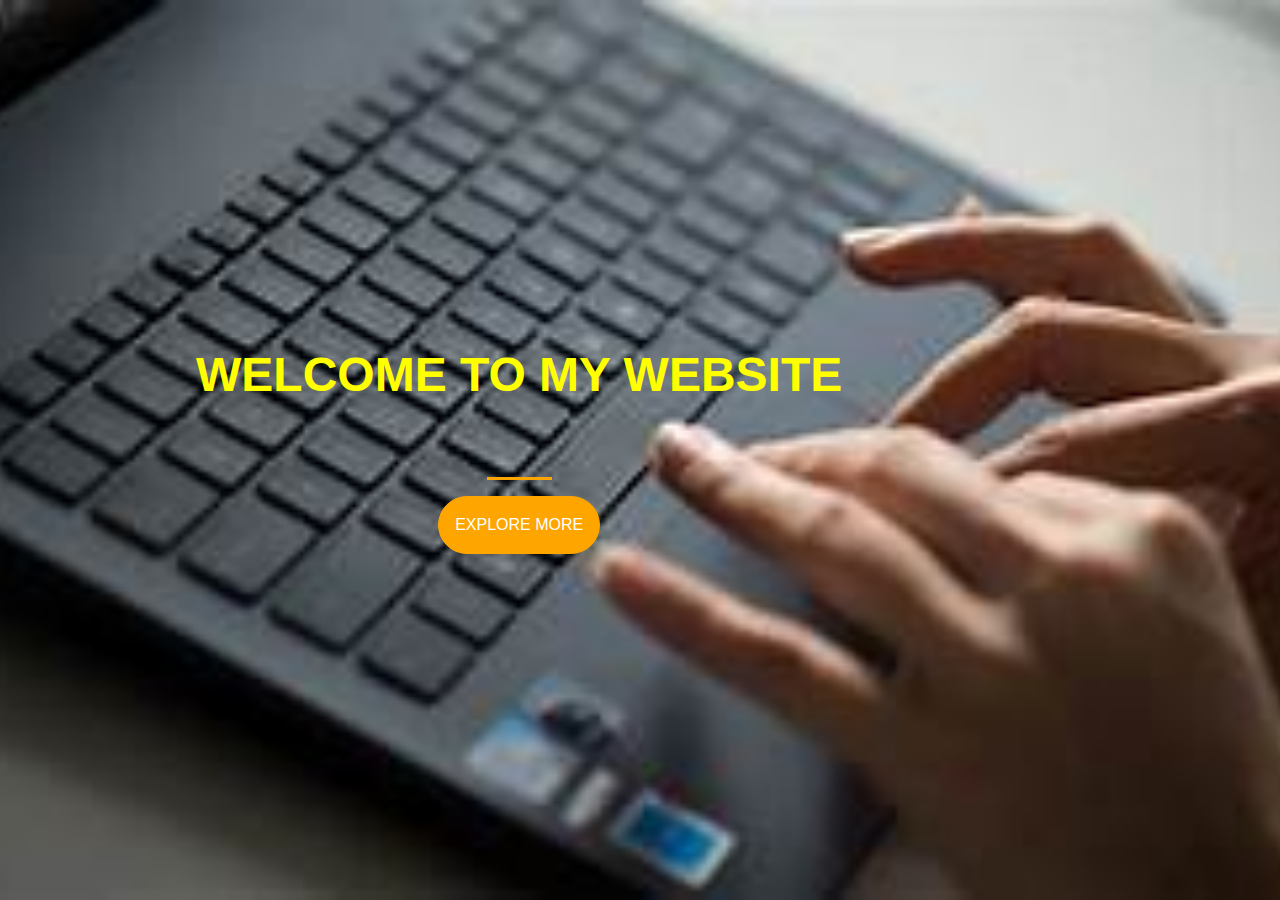
<file: index.html>
<!DOCTYPE html>
<html>
<head>
	<title>startup</title>
	<!-- Required meta tags -->
    <meta charset="utf-8">
    <meta name="viewport" content="width=device-width, initial-scale=1, shrink-to-fit=no">
	<link rel="stylesheet" href="https://stackpath.bootstrapcdn.com/bootstrap/4.5.2/css/bootstrap.min.css" integrity="sha384-JcKb8q3iqJ61gNV9KGb8thSsNjpSL0n8PARn9HuZOnIxN0hoP+VmmDGMN5t9UJ0Z" crossorigin="anonymous">
	<link rel="stylesheet" type="text/css" href="style.css">
</head>
<body><div class="container d-flex align-items-center h-100 w-150">
	<div class="row">
		<header class="text-center col-12">
	<h1 class="text-uppercase"><strong>welcome to my website</strong></h1>
	</header>
	<div class="buffer col-12"></div>
	<section class="text-center col-12">
	<hr>
	<a href="port.html">
	<button class="btn btn-primary btn-xl">explore more</button>
	</a>
</div>
</div>
</body>
</html>
</file>
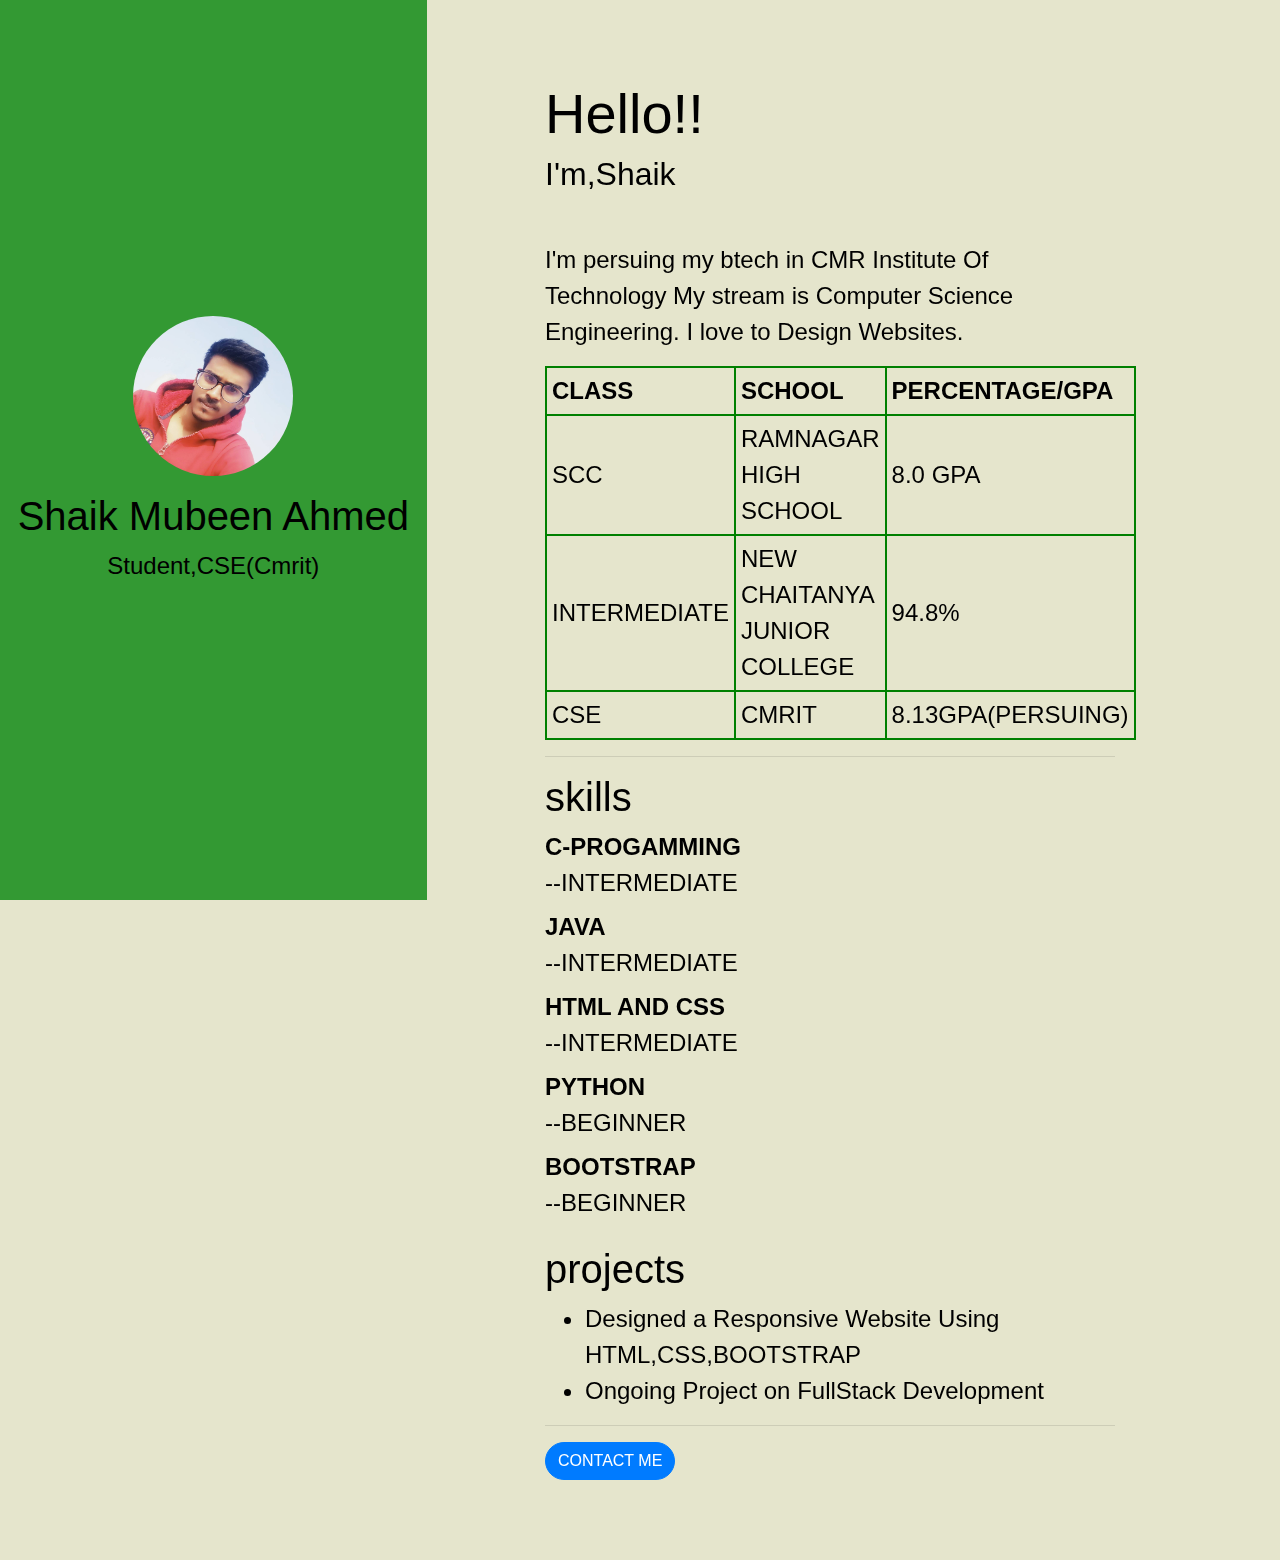
<file: port.html>
<!DOCTYPE html>
<html>
<head>
	<!-- Required meta tags -->
    <meta charset="utf-8">
    <meta name="viewport" content="width=device-width, initial-scale=1, shrink-to-fit=no">
	<title>portfolio</title>
	<link rel="stylesheet" href="https://stackpath.bootstrapcdn.com/bootstrap/4.4.1/css/bootstrap.min.css" integrity="sha384-Vkoo8x4CGsO3+Hhxv8T/Q5PaXtkKtu6ug5TOeNV6gBiFeWPGFN9MuhOf23Q9Ifjh" crossorigin="anonymous">
	<link rel="stylesheet" type="text/css" href="portf.css">


</head>
<body>
	<div class="intro-left">
		<div class="container h-100">
			<div class="row text-center align-items-center h-100">
				<div class="col">
					<img src="mubeen.jpg" class="avatar">
					<h1>Shaik Mubeen Ahmed</h1>
					<p class="display-6">Student,CSE(Cmrit)</p>
				</div>
			</div>
		</div>
	</div>
	<div class="intro-right">	
	<div class="container">
		<div class="row">
			<div class="col-md-4"></div>
			<div class="col-md-8 panel-right">
			
			<section class="intro">
				<h1 class="display-4">Hello!!</h1>
				<h2 class="display-6 mb-5">I'm,Shaik</h2>
				<p>I'm persuing my btech in CMR Institute Of Technology
				   My stream is Computer Science Engineering.
				   I love to Design Websites.</p>
				<TABLE>
					<TR>
						<TH>CLASS</TH>
						<TH>SCHOOL</TH>
						<TH>PERCENTAGE/GPA</TH>
					</TR>
					<TR>
						<TD>SCC</TD>
						<TD>RAMNAGAR HIGH SCHOOL</TD>
						<TD>8.0 GPA</TD>
					</TR>
					<TR>
						<TD>INTERMEDIATE</TD>
						<TD>NEW CHAITANYA JUNIOR COLLEGE</TD>
						<TD>94.8%</TD>
					</TR>
					<TR>
						<TD>CSE</TD>
						<TD>CMRIT</TD>
						<TD>8.13GPA(PERSUING)</TD>
					</TR>

				</TABLE>
				<hr>
				<h1>skills</h1>
	<div class="container">
		<div class="row">
			<dl>
  				<dt>C-PROGAMMING</dt>
  						<dd>--INTERMEDIATE</dd>
  				<dt>JAVA</dt>
  						<dd>--INTERMEDIATE</dd>
  				<dt>HTML AND CSS</dt>
  						<dd>--INTERMEDIATE</dd>
  				<dt>PYTHON</dt>
  						<dd>--BEGINNER</dd>
  				<dt>BOOTSTRAP</dt>
  						<dd>--BEGINNER</dd>
  			</dl>
		
	</div>
</div>
<h1>projects</h1>
<ul>
<li>Designed a Responsive Website Using HTML,CSS,BOOTSTRAP</li>
<li>Ongoing Project on FullStack Development</li>
</ul>
<hr>

	<a href = "mailto: shaikmubeenahmed99@egmail.com">
<button type="button" class="btn btn-primary">Contact me</button>
</a>
		
</section>

</div>	
		</div>
	</div>



</body>
</html>
</file>
<file: style.css>
html,body{
	height: 100%;
	width: 100%;
	background: url(laptop.jpg) no-repeat center center fixed; 
  	-webkit-background-size: cover;
  	-moz-background-size: cover;
  	-o-background-size: cover;
  	background-size: cover;
}

h1{
	font-size: 3rem;
	color:yellow;
}
.buffer{
	height: 50px
}
hr{
	border-color: orange;
	border-width: 3px;
	max-width: 65px
}
.btn{
	border-radius: 300px;
	text-transform: uppercase;
	cursor: pointer;
}
.btn-primary{
	background-color: orange;
	border-color: orange;
}
.btn-primary:hover{
	background-color: pink;
	border-color: pink;
	border-width: 5px;
}
.btn-xl{
	padding: 1rem 1rem;
	
}
</file>
<file: portf.css>
body,html{
	height: 100%;
	width:100%;
	background-color:#e5e5cc;
}
body{
	font-weight: 200;
	font-size: 1.5rem;
	color:black;
}
.intro-left
{
	background-color: #339933;
	position: fixed;
	left: 0;
	width: 33.3333%;
	height: 100%;
}
@media (max-width: 1000px){
	.intro-left{
		height: 44vh;
		position: relative;
		width: 100%;
	}
}


.avatar{
	width: 10rem;
	height:10rem;
	border-radius: 50%;
	margin: 1rem;
}
.quote{
	float: right;
}
section{
	margin: 5rem;
	font-size: 1.5rem;
}
TABLE,TH,TD{
	border: 2px solid green;
	border-collapse: collapse;
}
TH,TD{
	padding: 5px;
}
.btn{
	border-radius: 300px;
	text-transform: uppercase;
	cursor: pointer;
}
.btn-primary:hover{
	background-color: red;
	border-color: red;
	border-width: 5px;
}
</file>
